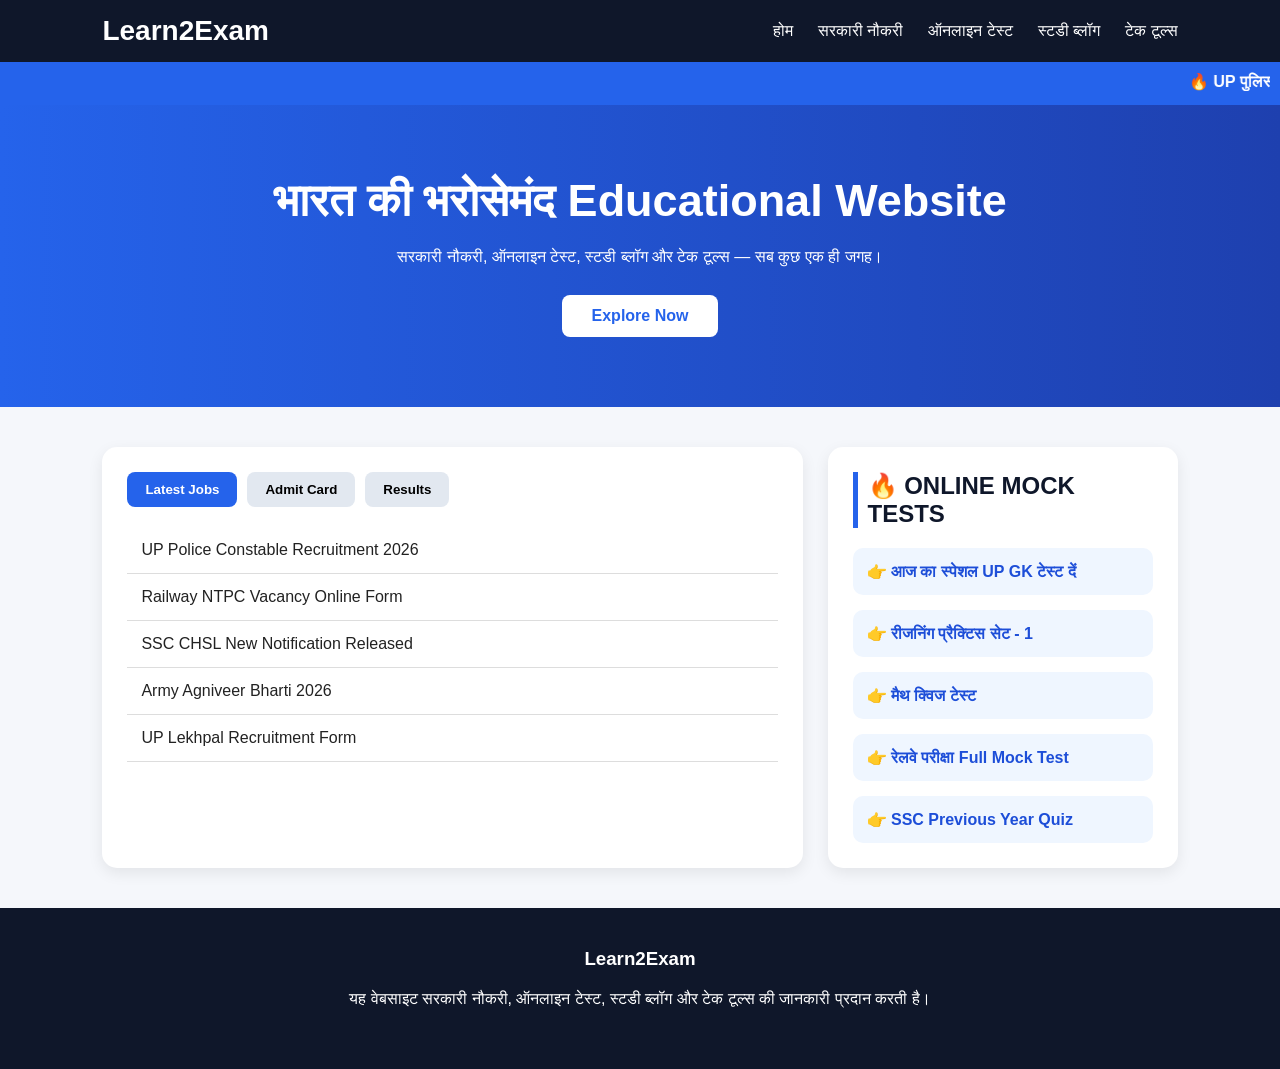
<file: index.html>
<!DOCTYPE html>
<html lang="hi">
<head>
  <meta charset="UTF-8" />
  <meta name="viewport" content="width=device-width, initial-scale=1.0"/>
  <title>Learn2Exam - Educational Website</title>
  <link rel="stylesheet" href="style.css">
  <link rel="stylesheet" href="https://cdnjs.cloudflare.com/ajax/libs/font-awesome/6.5.1/css/all.min.css">
</head>
<body>

  <header>
    <div class="logo">Learn2Exam</div>
    <nav>
      <ul>
        <li><a href="index.html">होम</a></li>
        <li><a href="#">सरकारी नौकरी</a></li>
        <li><a href="#">ऑनलाइन टेस्ट</a></li>
        <li><a href="#">स्टडी ब्लॉग</a></li>
        <li><a href="tech.html">टेक टूल्स</a></li>
      </ul>
    </nav>
    <div class="menu-btn" id="menuBtn"><i class="fa-solid fa-bars"></i></div>
  </header>

  <section class="marquee-section">
    <marquee behavior="scroll" direction="left">
      🔥 UP पुलिस नई भर्ती आई | 🚆 रेलवे परीक्षा का एडमिट कार्ड जारी | 📢 SSC GD रिजल्ट घोषित | 📝 आज का फ्री मॉक टेस्ट लाइव
    </marquee>
  </section>

  <section class="hero">
    <h1>भारत की भरोसेमंद Educational Website</h1>
    <p>सरकारी नौकरी, ऑनलाइन टेस्ट, स्टडी ब्लॉग और टेक टूल्स — सब कुछ एक ही जगह।</p>
    <button>Explore Now</button>
  </section>

  <section class="main-container">
    <div class="left-box">
      <div class="tabs">
        <button class="tab-btn active" data-tab="jobs">Latest Jobs</button>
        <button class="tab-btn" data-tab="admit">Admit Card</button>
        <button class="tab-btn" data-tab="results">Results</button>
      </div>

      <div class="tab-content active" id="jobs">
        <ul>
          <li>UP Police Constable Recruitment 2026</li>
          <li>Railway NTPC Vacancy Online Form</li>
          <li>SSC CHSL New Notification Released</li>
          <li>Army Agniveer Bharti 2026</li>
          <li>UP Lekhpal Recruitment Form</li>
        </ul>
      </div>

      <div class="tab-content" id="admit">
        <ul>
          <li>SSC GD Admit Card Download</li>
          <li>Railway Group D Admit Card</li>
          <li>UP Police Exam Hall Ticket</li>
          <li>CTET Exam Admit Card</li>
        </ul>
      </div>

      <div class="tab-content" id="results">
        <ul>
          <li>UP Board Result 2026</li>
          <li>SSC CGL Final Result</li>
          <li>Railway Technician Result</li>
          <li>Police Physical Test Result</li>
        </ul>
      </div>
    </div>

    <div class="right-box">
      <h2 class="section-title">🔥 Online Mock Tests</h2>
      <div class="test-links">
        <a href="#">👉 आज का स्पेशल UP GK टेस्ट दें</a>
        <a href="#">👉 रीजनिंग प्रैक्टिस सेट - 1</a>
        <a href="#">👉 मैथ क्विज टेस्ट</a>
        <a href="#">👉 रेलवे परीक्षा Full Mock Test</a>
        <a href="#">👉 SSC Previous Year Quiz</a>
      </div>
    </div>
  </section>

  <footer>
    <div class="footer-content">
      <h3>Learn2Exam</h3>
      <p>यह वेबसाइट सरकारी नौकरी, ऑनलाइन टेस्ट, स्टडी ब्लॉग और टेक टूल्स की जानकारी प्रदान करती है।</p>
    </div>
  </footer>

  <script src="script.js"></script>
</body>
</html>
</file>
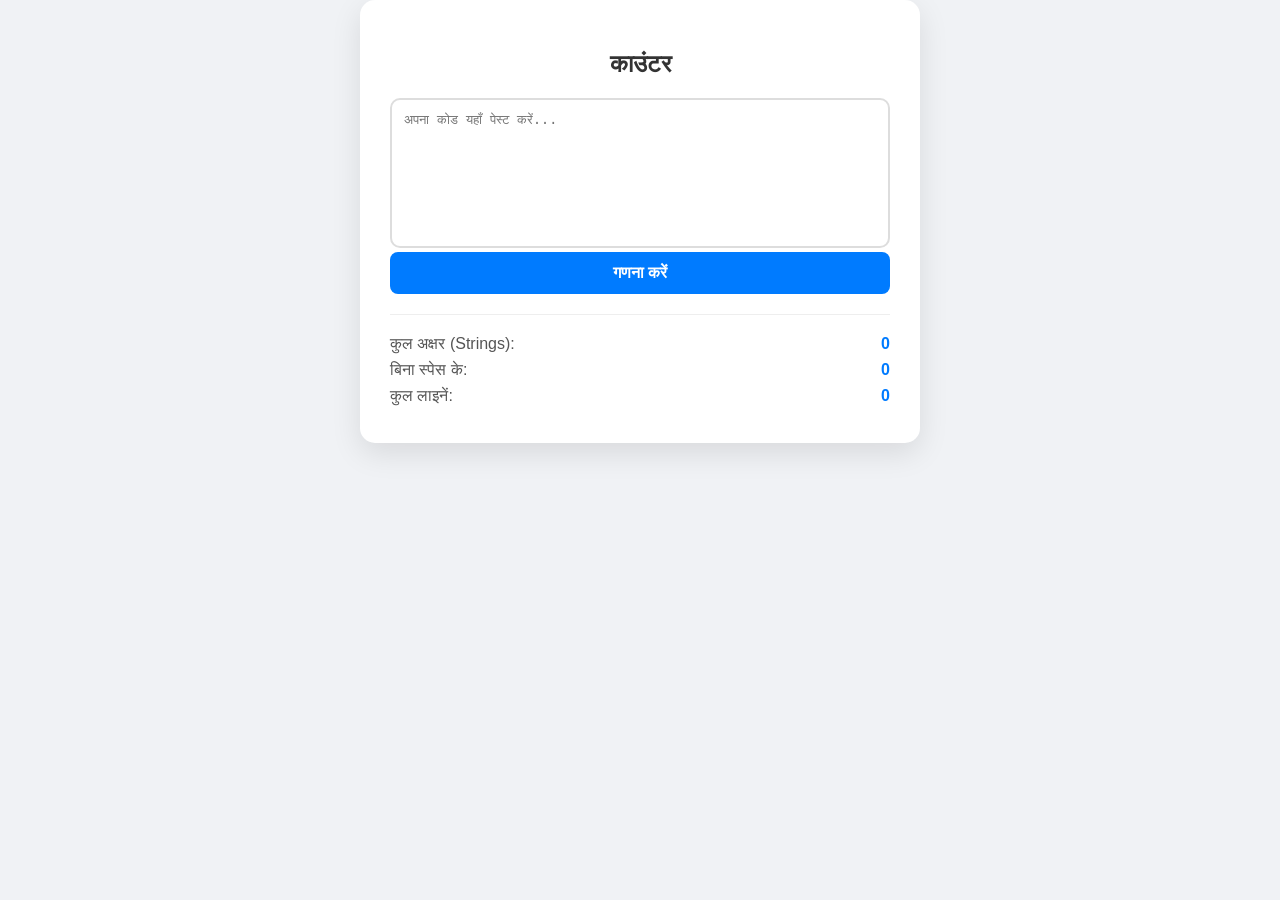
<file: charactercalculator.html>
<!DOCTYPE html>
<html lang="hi">
<head>
    <meta charset="UTF-8">
    <meta name="viewport" content="width=device-width, initial-scale=1.0">
    <title>Character Calculator</title>
    <style>
        /* पूरे पेज का बैकग्राउंड */
        body { 
            font-family: 'Segoe UI', Arial, sans-serif; 
            background-color: #f0f2f5; 
            display: flex; 
            justify-content: center; 
            align-items: flex-start; 
            min-height: 100vh; 
            margin: 0; 
          padding-top: 0px;
        }

        /* मुख्य एक ही डिब्बा (Main Single Div) */
        .main-card { 
            background: white; 
            padding: 30px; 
            border-radius: 15px; 
            box-shadow: 0px 10px 30px rgba(0,0,0,0.1); 
            width: 90%; 
            max-width: 500px; 
            text-align: center;
        }

        h2 { color: #333; margin-bottom: 20px; }

        textarea { 
            width: 100%; 
            height: 150px; 
            border: 2px solid #ddd; 
            border-radius: 10px; 
            padding: 12px; 
            font-family: monospace; 
            box-sizing: border-box; 
            resize: none;
            outline: none;
            transition: 0.3s;
        }

        textarea:focus { border-color: #007bff; }

        button { 
            background: #007bff; 
            color: white; 
            border: none; 
            padding: 12px 25px; 
            border-radius: 8px; 
            cursor: pointer; 
            font-size: 16px; 
            margin-top: 0px; 
            width: 100%;
            font-weight: bold;
        }

        button:hover { background: #0056b3; }

        /* परिणाम वाला हिस्सा भी इसी के अंदर है */
        .result-area { 
            margin-top: 20px; 
            padding-top: 20px; 
            border-top: 1px solid #eee; 
            text-align: left; 
        }

        .stat { 
            display: flex; 
            justify-content: space-between; 
            margin-bottom: 8px; 
            font-size: 16px; 
            color: #555; 
        }

        .count-num { color: #007bff; font-weight: bold; }
    </style>
</head>
<body>

    <div class="main-card">
        <h2>काउंटर</h2>
        
        <textarea id="userInput" placeholder="अपना कोड यहाँ पेस्ट करें..."></textarea>
        
        <button onclick="calculate()">गणना करें</button>

        <div class="result-area" id="resultDisplay">
            <div class="stat">कुल अक्षर (Strings): <span class="count-num" id="totalChars">0</span></div>
            <div class="stat">बिना स्पेस के: <span class="count-num" id="noSpaceChars">0</span></div>
            <div class="stat">कुल लाइनें: <span class="count-num" id="totalLines">0</span></div>
        </div>
    </div>

    <script>
        function calculate() {
            let text = document.getElementById("userInput").value;

            // गणना
            let total = text.length;
            let noSpace = text.replace(/\s+/g, '').length;
            let lines = text.split("\n").filter(line => line.trim().length > 0).length;

            // स्क्रीन पर दिखाना
            document.getElementById("totalChars").innerText = total;
            document.getElementById("noSpaceChars").innerText = noSpace;
            document.getElementById("totalLines").innerText = lines;
        }
    </script>

</body>
</html>
</file>
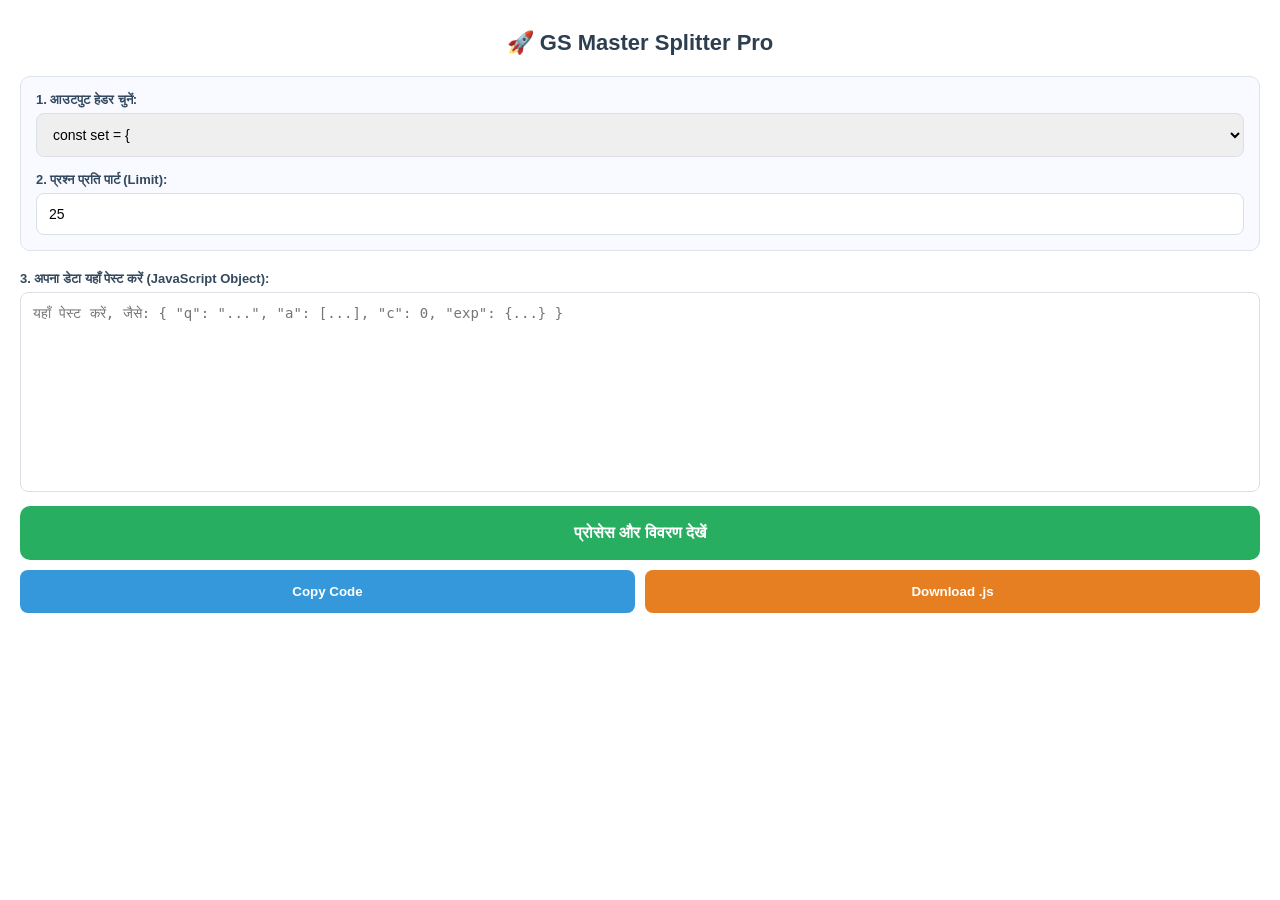
<file: gspreptool.html>
<!DOCTYPE html>
<html lang="hi">
<head>
    <meta charset="UTF-8">
    <meta name="viewport" content="width=device-width, initial-scale=1.0, maximum-scale=1.0, user-scalable=no">
    <title>GS Prep Tool</title>
    <style>
        header, .header-outer, .post-title, .post-header, .post-footer, .comments, #header, .date-header, .post-share-buttons {
            display: none !important;
        }
        * { box-sizing: border-box; }
        body { font-family: 'Segoe UI', sans-serif; background: #ffffff; margin: 0; padding: 0; display: flex; justify-content: center; }
        .main-card { background: #ffffff; width: 100%; max-width: 100%; padding: 20px; min-height: 100vh; }
        .stats-dashboard { 
            display: none; grid-template-columns: 1fr 1fr; gap: 10px; background: #2c3e50; 
            padding: 15px; border-radius: 12px; margin-bottom: 10px; text-align: center; color: white; 
        }
        .stat-val { display: block; font-size: 24px; font-weight: bold; color: #deff9a; }
        .stat-label { font-size: 11px; text-transform: uppercase; opacity: 0.8; }
        #partDetails {
            display: none; background: #f1f4f7; padding: 10px; border-radius: 10px; 
            margin-bottom: 20px; font-size: 13px; border-left: 5px solid #27ae60;
        }
        .part-row { display: flex; justify-content: space-between; padding: 4px 10px; border-bottom: 1px solid #e0e0e0; }
        .settings-grid { 
            display: grid; grid-template-columns: 1fr; gap: 15px; background: #f8faff; 
            padding: 15px; border-radius: 10px; margin-bottom: 20px; border: 1px solid #dce4ec;
        }
        label { font-size: 13px; font-weight: bold; color: #34495e; display: block; margin-bottom: 5px; }
        select, input, textarea { width: 100%; padding: 12px; border: 1px solid #dcdfe6; border-radius: 8px; font-size: 14px; outline: none; }
        textarea { height: 200px; font-family: monospace; background: #fff; resize: none; }
        .btn-process { background: #27ae60; color: white; border: none; padding: 18px; border-radius: 10px; font-weight: bold; width: 100%; font-size: 16px; margin: 10px 0; cursor: pointer; }
        .btn-row { display: grid; grid-template-columns: 1fr 1fr; gap: 10px; }
        .btn-copy { background: #3498db; color: white; border: none; padding: 14px; border-radius: 8px; font-weight: bold; cursor: pointer; }
        .btn-down { background: #e67e22; color: white; border: none; padding: 14px; border-radius: 8px; font-weight: bold; cursor: pointer; }
        #output { display: none; margin-top: 15px; background: #fafafa; border: 1px dashed #ccc; height: 350px; white-space: pre; overflow-x: auto; font-size: 12px; }
        h2 { text-align: center; font-size: 22px; color: #2c3e50; margin: 10px 0 20px 0; }
    </style>
</head>
<body>

<div class="main-card">
    <h2>🚀 GS Master Splitter Pro</h2>
    
    <div id="statsBoard" class="stats-dashboard">
        <div><span id="totalQ" class="stat-val">0</span><span class="stat-label">कुल प्रश्न</span></div>
        <div><span id="totalP" class="stat-val">0</span><span class="stat-label">कुल पार्ट्स</span></div>
    </div>

    <div id="partDetails"></div>

    <div class="settings-grid">
        <div>
            <label>1. आउटपुट हेडर चुनें:</label>
            <select id="headFormat">
                <option value="const set = {">const set = {</option>
                <option value="const questions = {">const questions = {</option>
                <option value="window.set = {">window.set = {</option>
                <option value="{">केवल { (JSON)</option>
            </select>
        </div>
        <div>
            <label>2. प्रश्न प्रति पार्ट (Limit):</label>
            <input type="number" id="chunkSize" value="25">
        </div>
    </div>

    <label>3. अपना डेटा यहाँ पेस्ट करें (JavaScript Object):</label>
    <textarea id="userInput" placeholder='यहाँ पेस्ट करें, जैसे: { "q": "...", "a": [...], "c": 0, "exp": {...} }'></textarea>

    <button class="btn-process" onclick="masterProcess()">प्रोसेस और विवरण देखें</button>

    <div class="btn-row">
        <button class="btn-copy" onclick="copyCode()">Copy Code</button>
        <button class="btn-down" onclick="downloadCode()">Download .js</button>
    </div>

    <textarea id="output" readonly></textarea>
</div>

<script>
    function masterProcess() {
        let input = document.getElementById('userInput').value.trim();
        const limit = parseInt(document.getElementById('chunkSize').value);
        const format = document.getElementById('headFormat').value;
        const outBox = document.getElementById('output');
        const detailBox = document.getElementById('partDetails');

        if (!input) { alert("डेटा पेस्ट करें!"); return; }

        try {
            // पुराने Regex को हटाकर सीधे डेटा को Parse करने का नया तरीका
            // यह कोड इनपुट से एरे निकालता है चाहे वह किसी भी नाम से हो
            let dataArray = [];
            
            // अगर इनपुट में वेरिएबल नाम है तो उसे हटाकर क्लीन ऑब्जेक्ट बनाने की कोशिश
            let cleanInput = input;
            if (input.includes('=')) {
                cleanInput = input.substring(input.indexOf('{'));
            }
            if (cleanInput.endsWith(';')) {
                cleanInput = cleanInput.slice(0, -1);
            }

            let parsedData = eval("(" + cleanInput + ")");

            // अगर डेटा पहले से पार्ट्स (p1, p2) में है, तो उन्हें एक बड़े एरे में जोड़ें
            for (let key in parsedData) {
                if (Array.isArray(parsedData[key])) {
                    dataArray = dataArray.concat(parsedData[key]);
                } else if (typeof parsedData[key] === 'object' && parsedData[key].q) {
                    // अगर सीधा ऑब्जेक्ट एरे है
                    dataArray.push(parsedData[key]);
                }
            }
            
            // अगर ऊपर वाला काम न करे (सीधा एरे होने पर)
            if (dataArray.length === 0 && Array.isArray(parsedData)) {
                dataArray = parsedData;
            }

            if (dataArray.length === 0) throw new Error("Format Not Supported");

            let totalParts = Math.ceil(dataArray.length / limit);
            document.getElementById('totalQ').innerText = dataArray.length;
            document.getElementById('totalP').innerText = totalParts;
            document.getElementById('statsBoard').style.display = 'grid';

            let detailHtml = "<strong>पार्ट विवरण:</strong><br>";
            let finalCode = format + "\n";

            for (let i = 0; i < dataArray.length; i += limit) {
                let pIndex = (i / limit) + 1;
                let chunk = dataArray.slice(i, i + limit);
                
                detailHtml += `<div class="part-row"><span>Part ${pIndex}:</span> <b>${chunk.length} प्रश्न</b></div>`;
                
                finalCode += `  p${pIndex}: [\n`;
                chunk.forEach((item, idx) => {
                    let formattedItem = JSON.stringify(item);
                    finalCode += `    ${formattedItem}${idx === chunk.length - 1 ? "" : ","}\n`;
                });
                finalCode += `  ]${(i + limit >= dataArray.length) ? "" : ","}\n`;
            }

            detailBox.innerHTML = detailHtml;
            detailBox.style.display = 'block';

            finalCode += "\n};";
            outBox.value = finalCode;
            outBox.style.display = "block";

        } catch (e) {
            console.error(e);
            alert("डेटा पढ़ने में समस्या हुई! सुनिश्चित करें कि आपका डेटा { q: '...', a: [...] } फॉर्मेट में है।");
        }
    }

    function copyCode() {
        const box = document.getElementById('output');
        box.select();
        document.execCommand('copy');
        alert("कोड कॉपी हो गया!");
    }

    function downloadCode() {
        const val = document.getElementById('output').value;
        if(!val) return;
        const blob = new Blob(["\ufeff", val], { type: "text/javascript;charset=utf-8" });
        const a = document.createElement("a");
        const url = URL.createObjectURL(blob);
        a.href = url;
        a.download = "Abhi_Split_Data.js";
        document.body.appendChild(a);
        a.click();
        document.body.removeChild(a);
    }
</script>

</body>
</html>
</file>
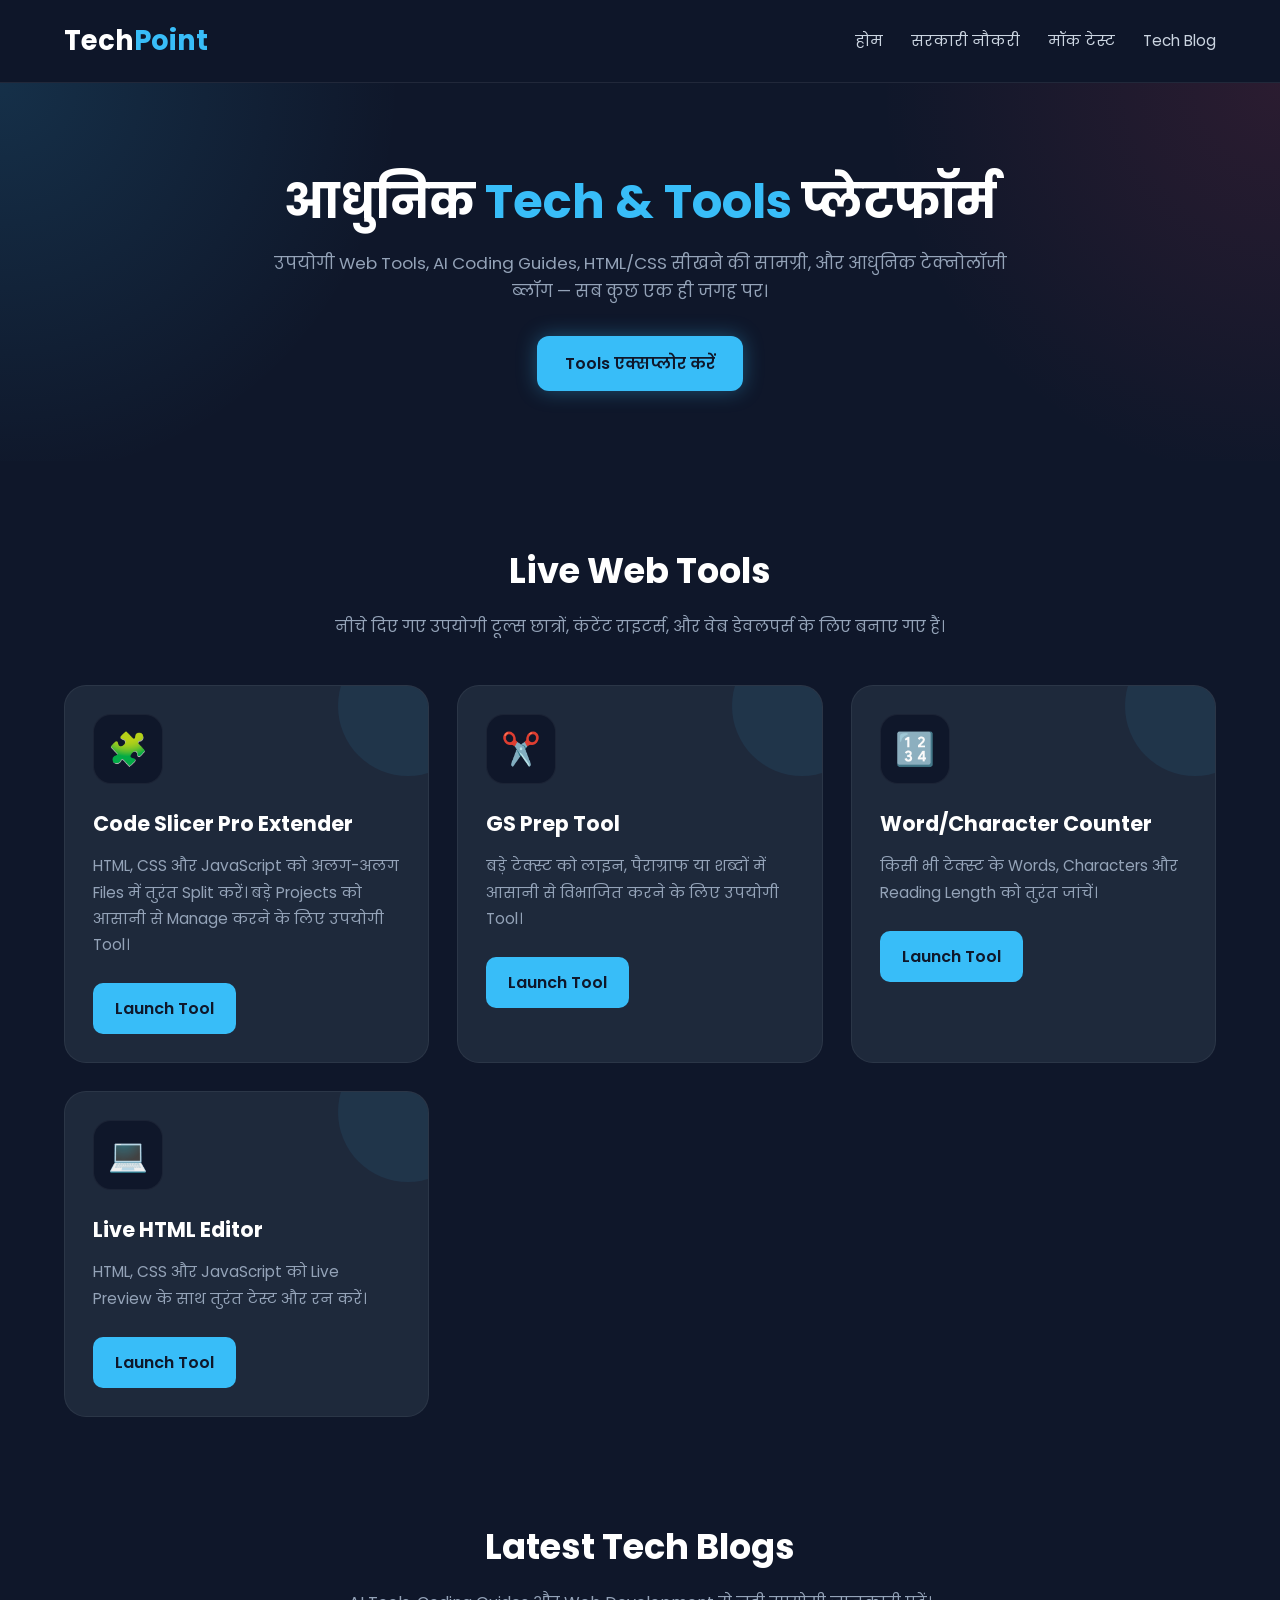
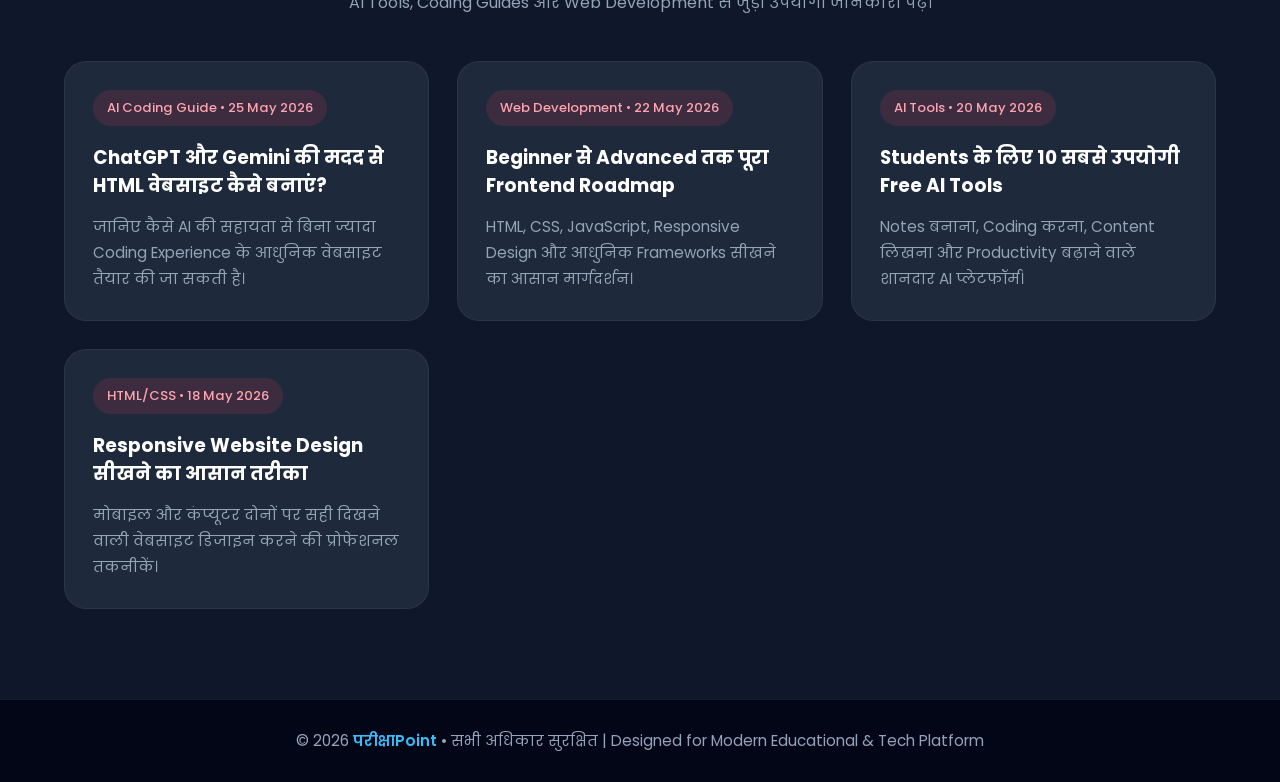
<file: tech.html>
<!DOCTYPE html>
<html lang="hi">
<head>
  <meta charset="UTF-8" />
  <meta name="viewport" content="width=device-width, initial-scale=1.0" />
  <title>TechPoint - Tech & Tools</title>

  <!-- Google Font -->
  <link rel="preconnect" href="https://fonts.googleapis.com">
  <link href="https://fonts.googleapis.com/css2?family=Poppins:wght@300;400;500;600;700&display=swap" rel="stylesheet">

  <!-- Font Awesome -->
  <link rel="stylesheet"
    href="https://cdnjs.cloudflare.com/ajax/libs/font-awesome/6.5.1/css/all.min.css"/>

  <style>

    /* =========================
       RESET & GLOBAL STYLES
    ========================== */

    *{
      margin:0;
      padding:0;
      box-sizing:border-box;
    }

    html{
      scroll-behavior:smooth;
    }

    body{
      font-family:'Poppins',sans-serif;
      background:#0f172a;
      color:#e2e8f0;
      line-height:1.7;
    }

    a{
      text-decoration:none;
    }

    .container{
      width:90%;
      max-width:1200px;
      margin:auto;
    }

    /* =========================
       HEADER / NAVBAR
    ========================== */

    header{
      width:100%;
      background:rgba(15,23,42,0.95);
      backdrop-filter:blur(10px);
      position:sticky;
      top:0;
      z-index:1000;
      border-bottom:1px solid rgba(255,255,255,0.08);
    }

    .navbar{
      display:flex;
      justify-content:space-between;
      align-items:center;
      padding:18px 0;
    }

    .logo{
      font-size:1.7rem;
      font-weight:700;
      color:#ffffff;
    }

    .logo span{
      color:#38bdf8;
    }

    .nav-links{
      display:flex;
      gap:28px;
      align-items:center;
    }

    .nav-links a{
      color:#cbd5e1;
      font-size:0.95rem;
      transition:0.3s;
      position:relative;
    }

    .nav-links a:hover{
      color:#38bdf8;
    }

    .nav-links a::after{
      content:'';
      position:absolute;
      left:0;
      bottom:-6px;
      width:0%;
      height:2px;
      background:#38bdf8;
      transition:0.3s;
    }

    .nav-links a:hover::after{
      width:100%;
    }

    .menu-btn{
      display:none;
      font-size:1.4rem;
      color:#fff;
      cursor:pointer;
    }

    /* =========================
       HERO SECTION
    ========================== */

    .hero{
      padding:90px 0 70px;
      text-align:center;
      background:
      radial-gradient(circle at top left, rgba(56,189,248,0.15), transparent 30%),
      radial-gradient(circle at top right, rgba(244,63,94,0.12), transparent 30%);
    }

    .hero h1{
      font-size:3rem;
      line-height:1.2;
      margin-bottom:18px;
      color:#fff;
    }

    .hero h1 span{
      color:#38bdf8;
    }

    .hero p{
      max-width:760px;
      margin:auto;
      color:#94a3b8;
      font-size:1.05rem;
    }

    .hero-btn{
      margin-top:30px;
      display:inline-block;
      padding:14px 28px;
      border-radius:12px;
      background:#38bdf8;
      color:#0f172a;
      font-weight:600;
      transition:0.3s;
      box-shadow:0 0 20px rgba(56,189,248,0.35);
    }

    .hero-btn:hover{
      transform:translateY(-3px);
      background:#7dd3fc;
    }

    /* =========================
       SECTION TITLE
    ========================== */

    .section-title{
      text-align:center;
      margin-bottom:45px;
    }

    .section-title h2{
      font-size:2.2rem;
      color:#fff;
      margin-bottom:12px;
    }

    .section-title p{
      color:#94a3b8;
      max-width:700px;
      margin:auto;
    }

    /* =========================
       TOOLS SECTION
    ========================== */

    .tools-section{
      padding:80px 0;
    }

    .tools-grid{
      display:grid;
      grid-template-columns:repeat(auto-fit,minmax(280px,1fr));
      gap:28px;
    }

    .tool-card{
      background:#1e293b;
      padding:28px;
      border-radius:22px;
      border:1px solid rgba(255,255,255,0.06);
      transition:0.35s;
      position:relative;
      overflow:hidden;
    }

    .tool-card::before{
      content:'';
      position:absolute;
      width:140px;
      height:140px;
      background:rgba(56,189,248,0.08);
      border-radius:50%;
      top:-50px;
      right:-50px;
    }

    .tool-card:hover{
      transform:translateY(-8px);
      border-color:#38bdf8;
      box-shadow:0 10px 35px rgba(56,189,248,0.15);
    }

    .tool-icon{
      width:70px;
      height:70px;
      border-radius:18px;
      background:#0f172a;
      display:flex;
      align-items:center;
      justify-content:center;
      font-size:2rem;
      margin-bottom:22px;
      color:#38bdf8;
      border:1px solid rgba(255,255,255,0.05);
    }

    .tool-card h3{
      font-size:1.3rem;
      margin-bottom:12px;
      color:#fff;
    }

    .tool-card p{
      color:#94a3b8;
      font-size:0.96rem;
      margin-bottom:25px;
    }

    .tool-btn{
      display:inline-block;
      background:#38bdf8;
      color:#0f172a;
      padding:12px 22px;
      border-radius:10px;
      font-weight:600;
      transition:0.3s;
    }

    .tool-btn:hover{
      background:#7dd3fc;
      transform:scale(1.03);
    }

    /* =========================
       BLOG SECTION
    ========================== */

    .blog-section{
      padding:20px 0 90px;
    }

    .blog-grid{
      display:grid;
      grid-template-columns:repeat(auto-fit,minmax(320px,1fr));
      gap:28px;
    }

    .blog-card{
      background:#1e293b;
      border-radius:22px;
      padding:28px;
      border:1px solid rgba(255,255,255,0.06);
      transition:0.35s;
    }

    .blog-card:hover{
      transform:translateY(-6px);
      border-color:#f43f5e;
      box-shadow:0 10px 35px rgba(244,63,94,0.14);
    }

    .blog-tag{
      display:inline-block;
      background:rgba(244,63,94,0.14);
      color:#fda4af;
      padding:7px 14px;
      border-radius:50px;
      font-size:0.82rem;
      margin-bottom:18px;
      font-weight:500;
    }

    .blog-card h3{
      margin-bottom:14px;
      line-height:1.5;
    }

    .blog-card h3 a{
      color:#fff;
      transition:0.3s;
    }

    .blog-card h3 a:hover{
      color:#38bdf8;
    }

    .blog-card p{
      color:#94a3b8;
      font-size:0.95rem;
    }

    /* =========================
       FOOTER
    ========================== */

    footer{
      background:#020617;
      border-top:1px solid rgba(255,255,255,0.08);
      padding:28px 0;
      text-align:center;
      color:#94a3b8;
      font-size:0.95rem;
    }

    footer span{
      color:#38bdf8;
      font-weight:600;
    }

    /* =========================
       MOBILE RESPONSIVE
    ========================== */

    @media(max-width:768px){

      .menu-btn{
        display:block;
      }

      .nav-links{
        position:absolute;
        top:80px;
        left:0;
        width:100%;
        background:#0f172a;
        flex-direction:column;
        padding:25px;
        display:none;
        border-top:1px solid rgba(255,255,255,0.06);
      }

      .nav-links.active{
        display:flex;
      }

      .hero{
        padding:75px 0 60px;
      }

      .hero h1{
        font-size:2.1rem;
      }

      .section-title h2{
        font-size:1.8rem;
      }

    }

  </style>
</head>

<body>

  <!-- =========================
       HEADER
  ========================== -->

  <header>

    <div class="container navbar">

      <div class="logo">
        Tech<span>Point</span>
      </div>

      <nav class="nav-links" id="navLinks">

        <a href="tech.html">होम</a>
        <a href="#">सरकारी नौकरी</a>
        <a href="#">मॉक टेस्ट</a>
        <a href="#">Tech Blog</a>

      </nav>

      <div class="menu-btn" id="menuBtn">
        <i class="fa-solid fa-bars"></i>
      </div>

    </div>

  </header>

  <!-- =========================
       HERO SECTION
  ========================== -->

  <section class="hero">

    <div class="container">

      <h1>
        आधुनिक <span>Tech & Tools</span> प्लेटफॉर्म
      </h1>

      <p>
        उपयोगी Web Tools, AI Coding Guides, HTML/CSS सीखने की सामग्री,
        और आधुनिक टेक्नोलॉजी ब्लॉग — सब कुछ एक ही जगह पर।
      </p>

      <a href="#tools" class="hero-btn">
        Tools एक्सप्लोर करें
      </a>

    </div>

  </section>

  <!-- =========================
       TOOLS SECTION
  ========================== -->

  <section class="tools-section" id="tools">

    <div class="container">

      <div class="section-title">

        <h2>Live Web Tools</h2>

        <p>
          नीचे दिए गए उपयोगी टूल्स छात्रों, कंटेंट राइटर्स,
          और वेब डेवलपर्स के लिए बनाए गए हैं।
        </p>

      </div>

      <div class="tools-grid">


<!-- TOOL 1 -->

<div class="tool-card">

  <div class="tool-icon">
    🧩
  </div>

  <h3>Code Slicer Pro Extender</h3>

  <p>
    HTML, CSS और JavaScript को अलग-अलग Files में
    तुरंत Split करें। बड़े Projects को आसानी से
    Manage करने के लिए उपयोगी Tool।
  </p>

  <a href="codeslicer.html" class="tool-btn">
    Launch Tool
  </a>

</div>

        

        <!-- TOOL 2 -->

        <div class="tool-card">

          <div class="tool-icon">
            ✂️
          </div>

          <h3>GS Prep Tool</h3>

          <p>
            बड़े टेक्स्ट को लाइन, पैराग्राफ या शब्दों में
            आसानी से विभाजित करने के लिए उपयोगी Tool।
          </p>

          <a href="gspreptool.html" class="tool-btn">
            Launch Tool
          </a>

        </div>

        <!-- TOOL 3 -->

        <div class="tool-card">

          <div class="tool-icon">
            🔢
          </div>

          <h3>Word/Character Counter</h3>

          <p>
            किसी भी टेक्स्ट के Words, Characters और
            Reading Length को तुरंत जांचें।
          </p>

          <a href="charactercalculator.html" class="tool-btn">
            Launch Tool
          </a>

        </div>

        <!-- TOOL 4 -->

        <div class="tool-card">

          <div class="tool-icon">
            💻
          </div>

          <h3>Live HTML Editor</h3>

          <p>
            HTML, CSS और JavaScript को Live Preview
            के साथ तुरंत टेस्ट और रन करें।
          </p>

          <a href="#" class="tool-btn">
            Launch Tool
          </a>

        </div>

      </div>

    </div>

  </section>

  <!-- =========================
       BLOG SECTION
  ========================== -->

  <section class="blog-section">

    <div class="container">

      <div class="section-title">

        <h2>Latest Tech Blogs</h2>

        <p>
          AI Tools, Coding Guides और Web Development
          से जुड़ी उपयोगी जानकारी पढ़ें।
        </p>

      </div>

      <div class="blog-grid">

        <!-- BLOG 1 -->

        <div class="blog-card">

          <div class="blog-tag">
            AI Coding Guide • 25 May 2026
          </div>

          <h3>
            <a href="#">
              ChatGPT और Gemini की मदद से HTML वेबसाइट कैसे बनाएं?
            </a>
          </h3>

          <p>
            जानिए कैसे AI की सहायता से बिना ज्यादा Coding Experience
            के आधुनिक वेबसाइट तैयार की जा सकती है।
          </p>

        </div>

        <!-- BLOG 2 -->

        <div class="blog-card">

          <div class="blog-tag">
            Web Development • 22 May 2026
          </div>

          <h3>
            <a href="#">
              Beginner से Advanced तक पूरा Frontend Roadmap
            </a>
          </h3>

          <p>
            HTML, CSS, JavaScript, Responsive Design और
            आधुनिक Frameworks सीखने का आसान मार्गदर्शन।
          </p>

        </div>

        <!-- BLOG 3 -->

        <div class="blog-card">

          <div class="blog-tag">
            AI Tools • 20 May 2026
          </div>

          <h3>
            <a href="#">
              Students के लिए 10 सबसे उपयोगी Free AI Tools
            </a>
          </h3>

          <p>
            Notes बनाना, Coding करना, Content लिखना और
            Productivity बढ़ाने वाले शानदार AI प्लेटफॉर्म।
          </p>

        </div>

        <!-- BLOG 4 -->

        <div class="blog-card">

          <div class="blog-tag">
            HTML/CSS • 18 May 2026
          </div>

          <h3>
            <a href="#">
              Responsive Website Design सीखने का आसान तरीका
            </a>
          </h3>

          <p>
            मोबाइल और कंप्यूटर दोनों पर सही दिखने वाली
            वेबसाइट डिजाइन करने की प्रोफेशनल तकनीकें।
          </p>

        </div>

      </div>

    </div>

  </section>

  <!-- =========================
       FOOTER
  ========================== -->

  <footer>

    <div class="container">

      © 2026 <span>परीक्षाPoint</span> • सभी अधिकार सुरक्षित |
      Designed for Modern Educational & Tech Platform

    </div>

  </footer>

  <!-- =========================
       MOBILE MENU SCRIPT
  ========================== -->

  <script>

    const menuBtn = document.getElementById("menuBtn");
    const navLinks = document.getElementById("navLinks");

    menuBtn.addEventListener("click", () => {
      navLinks.classList.toggle("active");
    });

  </script>

</body>
</html>
</file>
<file: style.css>
*{
  margin:0;
  padding:0;
  box-sizing:border-box;
  font-family:Arial, sans-serif;
}

body{
  background:#f5f7fb;
  color:#222;
}

/* HEADER */
header{
  display:flex;
  justify-content:space-between;
  align-items:center;
  padding:15px 8%;
  background:#0f172a;
  color:white;
  position:sticky;
  top:0;
  z-index:1000;
}

.logo{
  font-size:28px;
  font-weight:bold;
}

nav ul{
  display:flex;
  list-style:none;
  gap:25px;
}

nav ul li a{
  color:white;
  text-decoration:none;
  font-size:16px;
  transition:0.3s;
}

nav ul li a:hover{
  color:#38bdf8;
}

.menu-btn{
  display:none;
  font-size:24px;
  cursor:pointer;
}

/* MARQUEE */
.marquee-section{
  background:#2563eb;
  color:white;
  padding:10px;
  font-weight:bold;
}

/* HERO */
.hero{
  text-align:center;
  padding:70px 20px;
  background:linear-gradient(to right,#2563eb,#1e40af);
  color:white;
}

.hero h1{
  font-size:45px;
  margin-bottom:15px;
}

.hero p{
  max-width:700px;
  margin:auto;
  line-height:1.7;
}

.hero button{
  margin-top:25px;
  padding:12px 30px;
  border:none;
  border-radius:8px;
  background:white;
  color:#2563eb;
  font-size:16px;
  font-weight:bold;
  cursor:pointer;
}

/* MAIN */
.main-container{
  display:grid;
  grid-template-columns:2fr 1fr;
  gap:25px;
  padding:40px 8%;
}

/* LEFT */
.left-box{
  background:white;
  padding:25px;
  border-radius:15px;
  box-shadow:0 5px 15px rgba(0,0,0,0.08);
}

.tabs{
  display:flex;
  gap:10px;
  margin-bottom:20px;
  flex-wrap:wrap;
}

.tab-btn{
  padding:10px 18px;
  border:none;
  border-radius:8px;
  cursor:pointer;
  background:#e2e8f0;
  font-weight:bold;
}

.tab-btn.active{
  background:#2563eb;
  color:white;
}

.tab-content{ display:none; }
.tab-content.active{ display:block; }
.tab-content ul{ list-style:none; }

.tab-content ul li{
  padding:14px;
  border-bottom:1px solid #ddd;
  transition:0.3s;
  cursor:pointer;
}

.tab-content ul li:hover{
  background:#f1f5f9;
  padding-left:20px;
}

/* RIGHT - यहाँ बदलाव किया है */
.right-box{
  background:white;
  padding:25px;
  border-radius:15px;
  box-shadow:0 5px 15px rgba(0,0,0,0.08);
}

.right-box h2{
  margin-bottom:20px;
  font-weight: 900;           /* सबसे मोटा */
  text-transform: uppercase;  /* सब अलग दिखेगा */
  border-left: 5px solid #2563eb;
  padding-left: 10px;
  color: #0f172a;
}

.test-links{
  display:flex;
  flex-direction:column;
  gap:15px;
}

.test-links a{
  text-decoration:none;
  padding:14px;
  border-radius:10px;
  background:#eff6ff;
  color:#1d4ed8;
  font-weight:bold;
  transition:0.3s;
}

.test-links a:hover{
  background:#2563eb;
  color:white;
}

/* BLOG - यहाँ बदलाव किया है */
.blog-section{
  padding:30px 8% 60px;
}

.blog-section h2{
  margin-bottom:30px;
  text-align:center;
  font-size:35px;
  font-weight: 900;           /* सबसे मोटा */
  text-transform: uppercase;  /* सबसे अलग */
  color: #0f172a;
  letter-spacing: 1px;
}

.blog-grid{
  display:grid;
  grid-template-columns:repeat(auto-fit,minmax(250px,1fr));
  gap:25px;
}

.blog-card{
  background:white;
  border-radius:15px;
  overflow:hidden;
  box-shadow:0 5px 15px rgba(0,0,0,0.08);
  transition:0.3s;
}

.blog-card:hover{
  transform:translateY(-8px);
}

.blog-card img{
  width:100%;
  height:200px;
  object-fit:cover;
}

.blog-content{
  padding:20px;
}

.blog-content h3{
  margin-bottom:10px;
}

/* FOOTER */
footer{
  background:#0f172a;
  color:white;
  padding:40px 20px;
  text-align:center;
}

.footer-content p{
  margin:15px auto;
  max-width:700px;
  line-height:1.8;
}

.footer-content a{
  color:#38bdf8;
  text-decoration:none;
}

/* RESPONSIVE */
@media(max-width:900px){
  .main-container{ grid-template-columns:1fr; }
}

@media(max-width:768px){
  nav{
    position:absolute;
    top:70px;
    left:0;
    width:100%;
    background:#0f172a;
    display:none;
    padding:20px;
  }
  nav.active{ display:block; }
  nav ul{ flex-direction:column; gap:18px; }
  .menu-btn{ display:block; }
  .hero h1{ font-size:30px; }
  .blog-section h2{ font-size:28px; }
}
</file>
